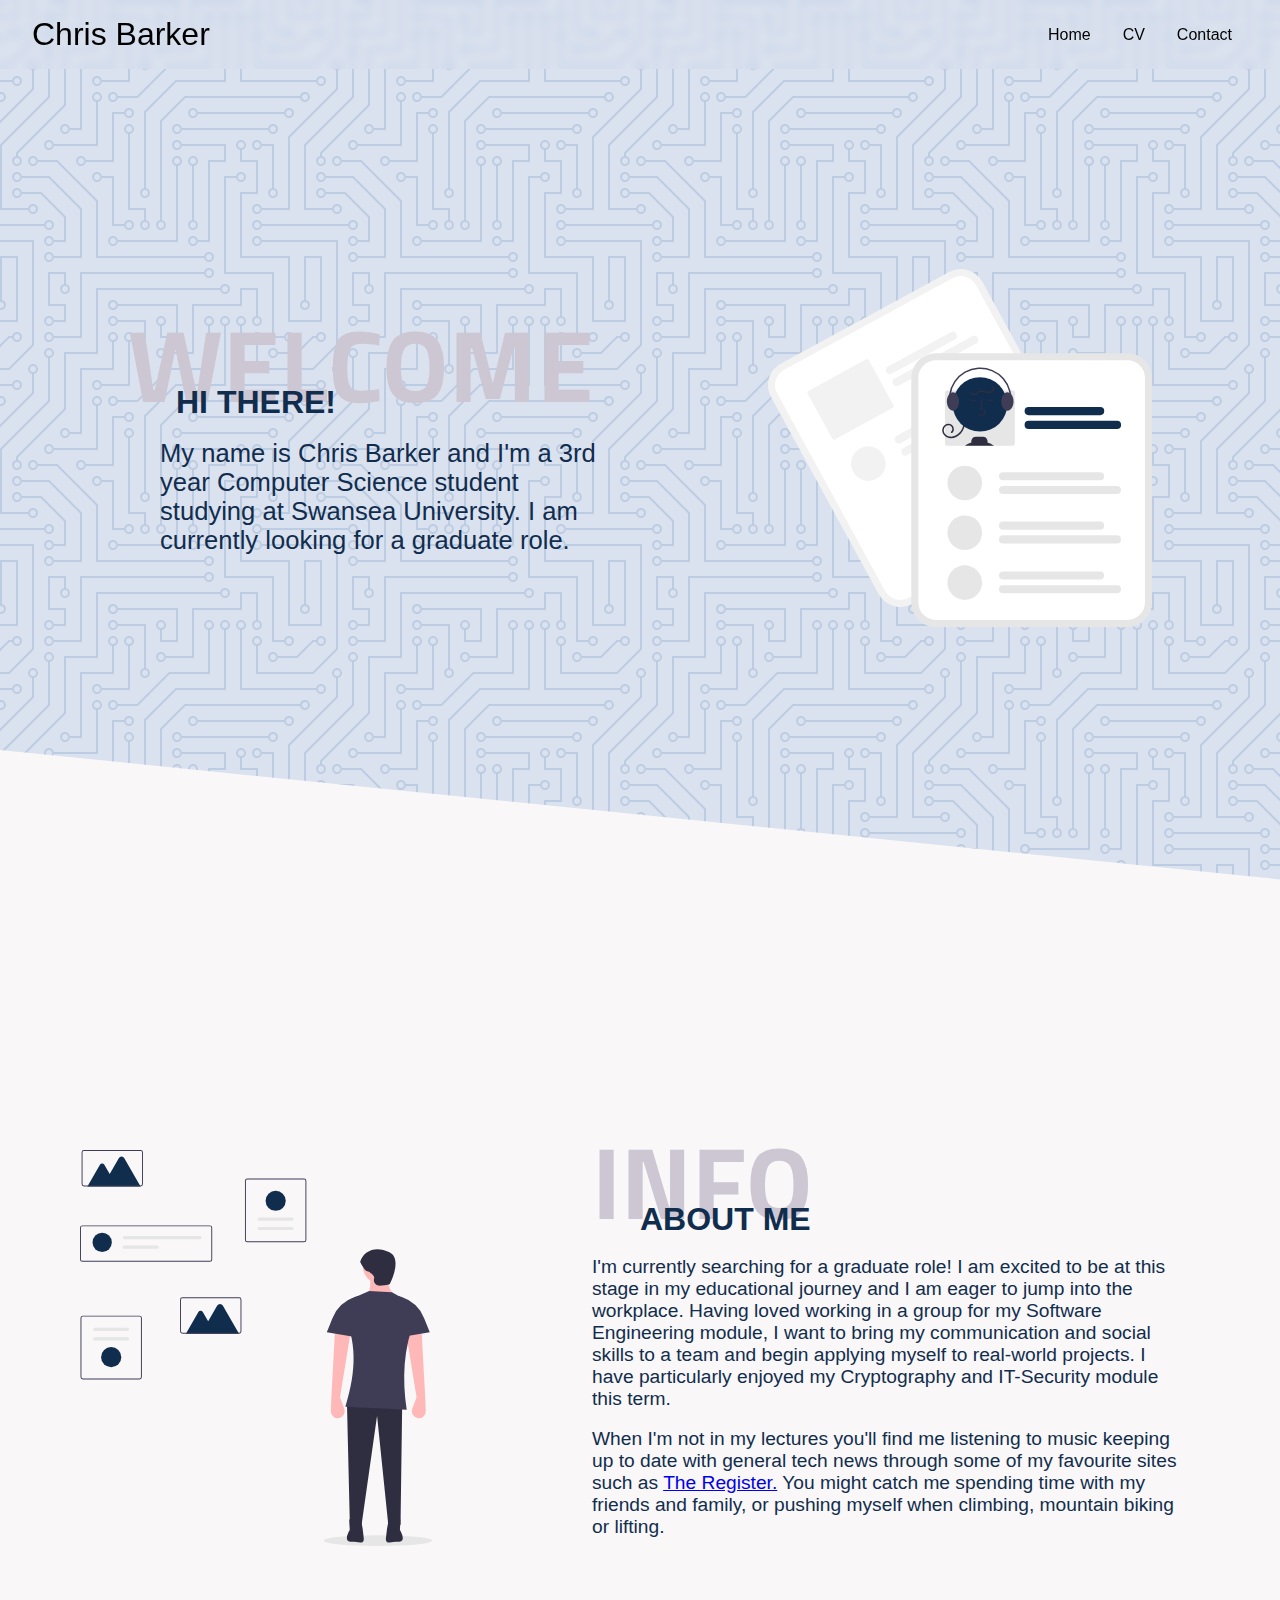
<file: index.html>
<!DOCTYPE html>
<html lang="en">
    <head>
        <meta charset="UTF-8">
        <meta name="viewport" content="width=device-width, initial-scale=1.0">
        <link rel="stylesheet" href="style.css">
        <script src="main.js" defer></script>
        <title>Chris Barker</title>
    </head>

    <body>
        <header class="header">
            <a href="#">Chris Barker</a>
            <div class="menu-btn">
                <div class="menu-btn_lines"></div>
            </div>
            <ul class="menu-items">
                <li><a href="index.html" class="menu-item">Home</a></li>
                <li><a href="cv.html" class="menu-item">CV</a></li>
                <li><a href="contact.html" class="menu-item">Contact</a></li>
            </ul>
        </header>

        <section class="section hero-section">
            <div class="hero-col">
                <h1>Welcome</h1>
                <h2>Hi there!</h2>
                <br>
                <h3>My name is Chris Barker and I'm a 3rd year Computer Science student studying at Swansea University. I am currently looking for a graduate role.</h3>
            </div>
            <div class="hero-col hero-img">
                <img src="resources/resume.svg" alt="Resume Image">
            </div>
            <div class="custom-shape-divider-bottom-1610556241">
                <svg data-name="Layer 1" xmlns="http://www.w3.org/2000/svg" viewBox="0 0 1200 120" preserveAspectRatio="none">
                    <path d="M1200 120L0 16.48 0 0 1200 0 1200 120z" class="shape-fill"></path>
                </svg>
            </div>
        </section>

        <section class="section about-section">
            <div class="about-col about-img">
                <img src="resources/personal.svg" alt="Personal Image">
            </div>
            <div class="about-col">
                <h1>Info</h1>
                <h2>About Me</h2>
                <br>
                <p>I'm currently searching for a graduate role! I am excited to be at this stage in my educational journey and I am eager to jump into the workplace. Having loved working in a group for my Software Engineering module, I want to bring my communication and social skills to a team and begin applying myself to real-world projects. I have particularly enjoyed my Cryptography and IT-Security module this term.</p>
                <br><p>When I'm not in my lectures you'll find me listening to music keeping up to date with general tech news through some of my favourite sites such as <a href="https://www.theregister.com/">The Register.</a> You might catch me spending time with my friends and family, or pushing myself when climbing, mountain biking or lifting. </p>
            </div>
        </section>
    </body>
</html>
</file>
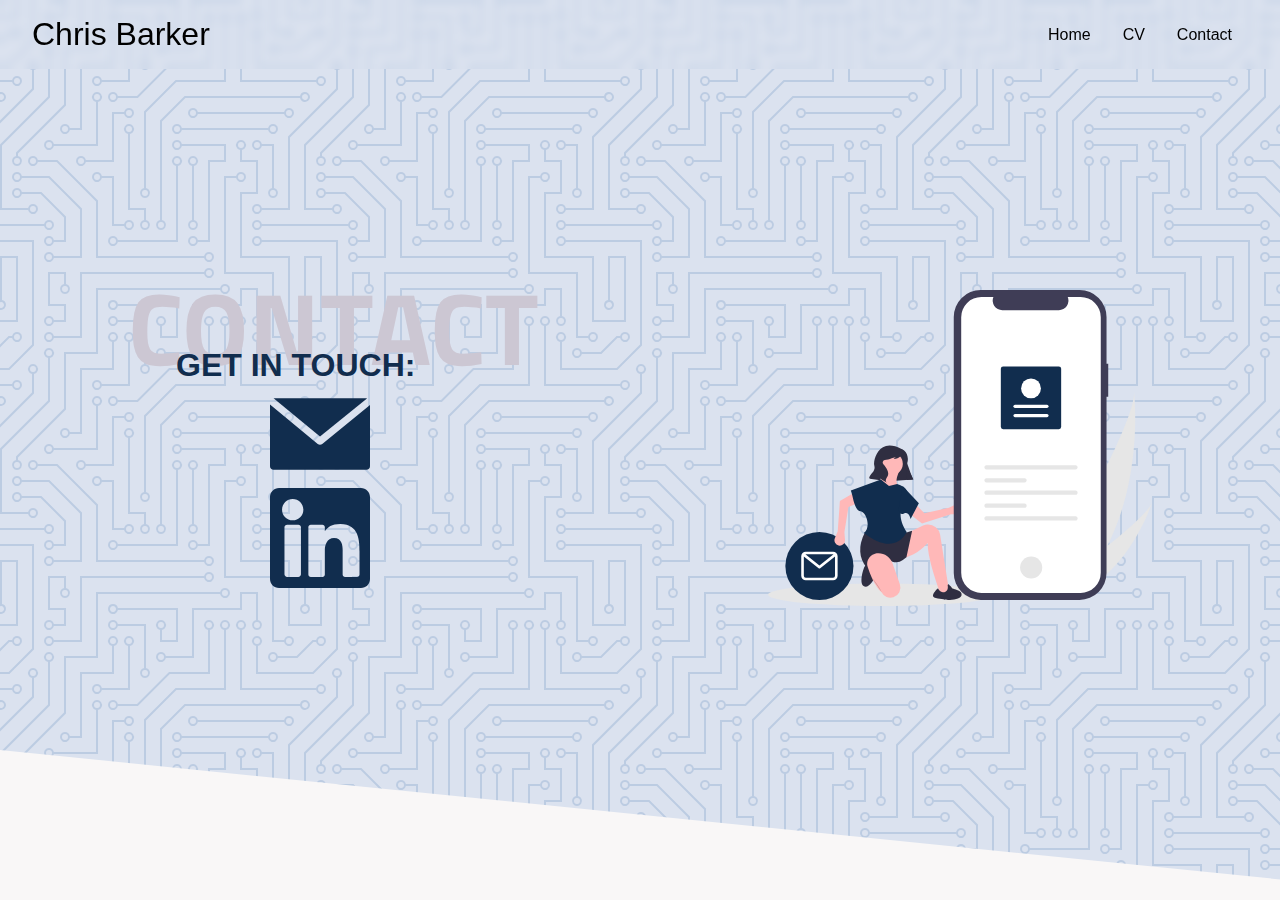
<file: contact.html>
<!DOCTYPE html>
<html lang="en">
    <head>
        <meta charset="UTF-8">
        <meta name="viewport" content="width=device-width, initial-scale=1.0">
        <link rel="stylesheet" href="style.css">
        <script src="main.js" defer></script>
        <title>Chris Barker Contact</title>
    </head>

    <body>
        <header class="header">
            <a href="#">Chris Barker</a>
            <div class="menu-btn">
                <div class="menu-btn_lines"></div>
            </div>
            <ul class="menu-items">
                <li><a href="index.html" class="menu-item">Home</a></li>
                <li><a href="cv.html" class="menu-item">CV</a></li>
                <li><a href="contact.html" class="menu-item">Contact</a></li>
            </ul>
        </header>

        <section class="section hero-section">
            <div class="hero-col">
                <h1>Contact</h1>
                <h2>Get in touch:</h2>
                <a href="mailto:chris.10697@gmail.com?subject=Job%20Offer"><img src="resources/email.svg" width="100" height="100" alt="Email Link"></a>
                <a href="https://www.linkedin.com/in/christopherdavidbarker/"><img src="resources/linkedin.svg" width="100" height="100" alt="LinkedIn Link"></a>
            </div>
            <div class="hero-col hero-img">
                <img src="resources/contact.svg" alt="Contact image">
            </div>
            <div class="custom-shape-divider-bottom-1610556241">
                <svg data-name="Layer 1" xmlns="http://www.w3.org/2000/svg" viewBox="0 0 1200 120" preserveAspectRatio="none">
                    <path d="M1200 120L0 16.48 0 0 1200 0 1200 120z" class="shape-fill"></path>
                </svg>
            </div>
        </section>
    </body>
</html>
</file>
<file: style.css>
/* globals */
@import url('https://fonts.googleapis.com/css2?family=Titillium+Web&display=swap');

* {
    margin: 0;
    padding: 0;
    box-sizing: border-box;
    max-width: 100%;
}

body {
    font-family: Monterrat, sans-serif;
}

/* header */
.header {
    position: fixed;
    top: 0;
    left: 0;
    right: 0;
    display: flex;
    justify-content: space-between;
    padding: 1rem 2rem;
    z-index: 1;
    backdrop-filter: blur(5px);
}

.header a {
    text-decoration: none;
    color: black;
    font-size: 2rem;
}

.menu-items {
    list-style: none;
    display: flex;
    align-items: center;
}

.menu-items li a {
    font-size: 1rem;
    padding: 0.5em 1em;
    transition: background 0.3s ease-in-out, color 03.s ease-in-out;
}

.menu-items li a:hover {
    background-color: #ccc7d3;
}

/* nav menu button */
.menu-btn {
    position: relative;
    display: none;
    justify-content: center;
    align-items: center;
    width: 1.5rem;
    height: 1.5rem;
    cursor: pointer;
    z-index: 1;
}

.menu-btn_lines,
.menu-btn_lines::before,
.menu-btn_lines::after {
    width: 1.5rem;
    height: 0.1rem;
    background-color: black;
    transition: all 0.5s ease-in-out;
}

.menu-btn_lines::before,
.menu-btn_lines::after {
    content: "";
    position: absolute;
}

.menu-btn_lines::before {
    transform: translateY(-0.5rem);
}

.menu-btn_lines::after {
    transform: translateY(0.5rem);
}

/* animation */
.menu-btn.open .menu-btn_lines {
    transform: translateX(2rem);
    background-color: transparent;
}

.menu-btn.open .menu-btn_lines::before {
    transform: rotate(45deg) translate(-1.5rem, 1.5rem);
    background-color: white;
}

.menu-btn.open .menu-btn_lines::after {
    transform: rotate(-45deg) translate(-1.5rem, -1.5rem);
    background-color: white;
}

/* sections */
.section {
    position: relative;
    height: 100vh;
    display: flex;
    justify-content: center;
    align-items: center;
}

/* hero section */
.hero-section {
    background-color: #dbe2ef;
    background-image: url("data:image/svg+xml,%3Csvg xmlns='http://www.w3.org/2000/svg' viewBox='0 0 304 304' width='304' height='304'%3E%3Cpath fill='%233f72af' fill-opacity='0.2' d='M44.1 224a5 5 0 1 1 0 2H0v-2h44.1zm160 48a5 5 0 1 1 0 2H82v-2h122.1zm57.8-46a5 5 0 1 1 0-2H304v2h-42.1zm0 16a5 5 0 1 1 0-2H304v2h-42.1zm6.2-114a5 5 0 1 1 0 2h-86.2a5 5 0 1 1 0-2h86.2zm-256-48a5 5 0 1 1 0 2H0v-2h12.1zm185.8 34a5 5 0 1 1 0-2h86.2a5 5 0 1 1 0 2h-86.2zM258 12.1a5 5 0 1 1-2 0V0h2v12.1zm-64 208a5 5 0 1 1-2 0v-54.2a5 5 0 1 1 2 0v54.2zm48-198.2V80h62v2h-64V21.9a5 5 0 1 1 2 0zm16 16V64h46v2h-48V37.9a5 5 0 1 1 2 0zm-128 96V208h16v12.1a5 5 0 1 1-2 0V210h-16v-76.1a5 5 0 1 1 2 0zm-5.9-21.9a5 5 0 1 1 0 2H114v48H85.9a5 5 0 1 1 0-2H112v-48h12.1zm-6.2 130a5 5 0 1 1 0-2H176v-74.1a5 5 0 1 1 2 0V242h-60.1zm-16-64a5 5 0 1 1 0-2H114v48h10.1a5 5 0 1 1 0 2H112v-48h-10.1zM66 284.1a5 5 0 1 1-2 0V274H50v30h-2v-32h18v12.1zM236.1 176a5 5 0 1 1 0 2H226v94h48v32h-2v-30h-48v-98h12.1zm25.8-30a5 5 0 1 1 0-2H274v44.1a5 5 0 1 1-2 0V146h-10.1zm-64 96a5 5 0 1 1 0-2H208v-80h16v-14h-42.1a5 5 0 1 1 0-2H226v18h-16v80h-12.1zm86.2-210a5 5 0 1 1 0 2H272V0h2v32h10.1zM98 101.9V146H53.9a5 5 0 1 1 0-2H96v-42.1a5 5 0 1 1 2 0zM53.9 34a5 5 0 1 1 0-2H80V0h2v34H53.9zm60.1 3.9V66H82v64H69.9a5 5 0 1 1 0-2H80V64h32V37.9a5 5 0 1 1 2 0zM101.9 82a5 5 0 1 1 0-2H128V37.9a5 5 0 1 1 2 0V82h-28.1zm16-64a5 5 0 1 1 0-2H146v44.1a5 5 0 1 1-2 0V18h-26.1zm102.2 270a5 5 0 1 1 0 2H98v14h-2v-16h124.1zM242 149.9V160h16v34h-16v62h48v48h-2v-46h-48v-66h16v-30h-16v-12.1a5 5 0 1 1 2 0zM53.9 18a5 5 0 1 1 0-2H64V2H48V0h18v18H53.9zm112 32a5 5 0 1 1 0-2H192V0h50v2h-48v48h-28.1zm-48-48a5 5 0 0 1-9.8-2h2.07a3 3 0 1 0 5.66 0H178v34h-18V21.9a5 5 0 1 1 2 0V32h14V2h-58.1zm0 96a5 5 0 1 1 0-2H137l32-32h39V21.9a5 5 0 1 1 2 0V66h-40.17l-32 32H117.9zm28.1 90.1a5 5 0 1 1-2 0v-76.51L175.59 80H224V21.9a5 5 0 1 1 2 0V82h-49.59L146 112.41v75.69zm16 32a5 5 0 1 1-2 0v-99.51L184.59 96H300.1a5 5 0 0 1 3.9-3.9v2.07a3 3 0 0 0 0 5.66v2.07a5 5 0 0 1-3.9-3.9H185.41L162 121.41v98.69zm-144-64a5 5 0 1 1-2 0v-3.51l48-48V48h32V0h2v50H66v55.41l-48 48v2.69zM50 53.9v43.51l-48 48V208h26.1a5 5 0 1 1 0 2H0v-65.41l48-48V53.9a5 5 0 1 1 2 0zm-16 16V89.41l-34 34v-2.82l32-32V69.9a5 5 0 1 1 2 0zM12.1 32a5 5 0 1 1 0 2H9.41L0 43.41V40.6L8.59 32h3.51zm265.8 18a5 5 0 1 1 0-2h18.69l7.41-7.41v2.82L297.41 50H277.9zm-16 160a5 5 0 1 1 0-2H288v-71.41l16-16v2.82l-14 14V210h-28.1zm-208 32a5 5 0 1 1 0-2H64v-22.59L40.59 194H21.9a5 5 0 1 1 0-2H41.41L66 216.59V242H53.9zm150.2 14a5 5 0 1 1 0 2H96v-56.6L56.6 162H37.9a5 5 0 1 1 0-2h19.5L98 200.6V256h106.1zm-150.2 2a5 5 0 1 1 0-2H80v-46.59L48.59 178H21.9a5 5 0 1 1 0-2H49.41L82 208.59V258H53.9zM34 39.8v1.61L9.41 66H0v-2h8.59L32 40.59V0h2v39.8zM2 300.1a5 5 0 0 1 3.9 3.9H3.83A3 3 0 0 0 0 302.17V256h18v48h-2v-46H2v42.1zM34 241v63h-2v-62H0v-2h34v1zM17 18H0v-2h16V0h2v18h-1zm273-2h14v2h-16V0h2v16zm-32 273v15h-2v-14h-14v14h-2v-16h18v1zM0 92.1A5.02 5.02 0 0 1 6 97a5 5 0 0 1-6 4.9v-2.07a3 3 0 1 0 0-5.66V92.1zM80 272h2v32h-2v-32zm37.9 32h-2.07a3 3 0 0 0-5.66 0h-2.07a5 5 0 0 1 9.8 0zM5.9 0A5.02 5.02 0 0 1 0 5.9V3.83A3 3 0 0 0 3.83 0H5.9zm294.2 0h2.07A3 3 0 0 0 304 3.83V5.9a5 5 0 0 1-3.9-5.9zm3.9 300.1v2.07a3 3 0 0 0-1.83 1.83h-2.07a5 5 0 0 1 3.9-3.9zM97 100a3 3 0 1 0 0-6 3 3 0 0 0 0 6zm0-16a3 3 0 1 0 0-6 3 3 0 0 0 0 6zm16 16a3 3 0 1 0 0-6 3 3 0 0 0 0 6zm16 16a3 3 0 1 0 0-6 3 3 0 0 0 0 6zm0 16a3 3 0 1 0 0-6 3 3 0 0 0 0 6zm-48 32a3 3 0 1 0 0-6 3 3 0 0 0 0 6zm16 16a3 3 0 1 0 0-6 3 3 0 0 0 0 6zm32 48a3 3 0 1 0 0-6 3 3 0 0 0 0 6zm-16 16a3 3 0 1 0 0-6 3 3 0 0 0 0 6zm32-16a3 3 0 1 0 0-6 3 3 0 0 0 0 6zm0-32a3 3 0 1 0 0-6 3 3 0 0 0 0 6zm16 32a3 3 0 1 0 0-6 3 3 0 0 0 0 6zm32 16a3 3 0 1 0 0-6 3 3 0 0 0 0 6zm0-16a3 3 0 1 0 0-6 3 3 0 0 0 0 6zm-16-64a3 3 0 1 0 0-6 3 3 0 0 0 0 6zm16 0a3 3 0 1 0 0-6 3 3 0 0 0 0 6zm16 96a3 3 0 1 0 0-6 3 3 0 0 0 0 6zm0 16a3 3 0 1 0 0-6 3 3 0 0 0 0 6zm16 16a3 3 0 1 0 0-6 3 3 0 0 0 0 6zm16-144a3 3 0 1 0 0-6 3 3 0 0 0 0 6zm0 32a3 3 0 1 0 0-6 3 3 0 0 0 0 6zm16-32a3 3 0 1 0 0-6 3 3 0 0 0 0 6zm16-16a3 3 0 1 0 0-6 3 3 0 0 0 0 6zm-96 0a3 3 0 1 0 0-6 3 3 0 0 0 0 6zm0 16a3 3 0 1 0 0-6 3 3 0 0 0 0 6zm16-32a3 3 0 1 0 0-6 3 3 0 0 0 0 6zm96 0a3 3 0 1 0 0-6 3 3 0 0 0 0 6zm-16-64a3 3 0 1 0 0-6 3 3 0 0 0 0 6zm16-16a3 3 0 1 0 0-6 3 3 0 0 0 0 6zm-32 0a3 3 0 1 0 0-6 3 3 0 0 0 0 6zm0-16a3 3 0 1 0 0-6 3 3 0 0 0 0 6zm-16 0a3 3 0 1 0 0-6 3 3 0 0 0 0 6zm-16 0a3 3 0 1 0 0-6 3 3 0 0 0 0 6zm-16 0a3 3 0 1 0 0-6 3 3 0 0 0 0 6zM49 36a3 3 0 1 0 0-6 3 3 0 0 0 0 6zm-32 0a3 3 0 1 0 0-6 3 3 0 0 0 0 6zm32 16a3 3 0 1 0 0-6 3 3 0 0 0 0 6zM33 68a3 3 0 1 0 0-6 3 3 0 0 0 0 6zm16-48a3 3 0 1 0 0-6 3 3 0 0 0 0 6zm0 240a3 3 0 1 0 0-6 3 3 0 0 0 0 6zm16 32a3 3 0 1 0 0-6 3 3 0 0 0 0 6zm-16-64a3 3 0 1 0 0-6 3 3 0 0 0 0 6zm0 16a3 3 0 1 0 0-6 3 3 0 0 0 0 6zm-16-32a3 3 0 1 0 0-6 3 3 0 0 0 0 6zm80-176a3 3 0 1 0 0-6 3 3 0 0 0 0 6zm16 0a3 3 0 1 0 0-6 3 3 0 0 0 0 6zm-16-16a3 3 0 1 0 0-6 3 3 0 0 0 0 6zm32 48a3 3 0 1 0 0-6 3 3 0 0 0 0 6zm16-16a3 3 0 1 0 0-6 3 3 0 0 0 0 6zm0-32a3 3 0 1 0 0-6 3 3 0 0 0 0 6zm112 176a3 3 0 1 0 0-6 3 3 0 0 0 0 6zm-16 16a3 3 0 1 0 0-6 3 3 0 0 0 0 6zm0 16a3 3 0 1 0 0-6 3 3 0 0 0 0 6zm0 16a3 3 0 1 0 0-6 3 3 0 0 0 0 6zM17 180a3 3 0 1 0 0-6 3 3 0 0 0 0 6zm0 16a3 3 0 1 0 0-6 3 3 0 0 0 0 6zm0-32a3 3 0 1 0 0-6 3 3 0 0 0 0 6zm16 0a3 3 0 1 0 0-6 3 3 0 0 0 0 6zM17 84a3 3 0 1 0 0-6 3 3 0 0 0 0 6zm32 64a3 3 0 1 0 0-6 3 3 0 0 0 0 6zm16-16a3 3 0 1 0 0-6 3 3 0 0 0 0 6z'%3E%3C/path%3E%3C/svg%3E");
}

.hero-col {
    padding: clamp(1rem, 8vw, 5rem);
    max-width: 50%;
}

.hero-section img {
    width: clamp(250px, 30vw, 500px);
}

/* about section */
.about-section {
    background-color: #f9f7f7;
}

.about-col {
    padding: clamp(1rem, 8vw, 5rem);
    max-width: 60%;
}

.about-section img {
    width: clamp(200px, 30vw, 500px);
}

.section h1 {
    font-family: "Titillium Web", serif;
    font-size: clamp(60px, 8vw, 200px);
    font-weight: 700;
    line-height: 3vw;
    color: #ccc7d3;
    text-transform: uppercase;
}

.section h2 {
    font-size: clamp(18px, 2.5vw, 60px);
    color: #112d4e;
    padding-left: 3rem;
    text-transform: uppercase;
}

.section h3 {
    font-size: clamp(16px, 2vw, 30px);
    font-weight: normal;
    color: #112d4e;
    padding-left: 2rem;
}

.section p {
    font-size: clamp(14px, 1.5vw, 30px);
    color: #112d4e;
    padding-right: 1rem;
}

.section ul {
    list-style-type: none;
}

/* custom shape for hero section */
.custom-shape-divider-bottom-1610556241 {
    position: absolute;
    bottom: 0;
    left: 0;
    width: 100%;
    overflow: hidden;
    line-height: 0;
    transform: rotate(180deg);
}

.custom-shape-divider-bottom-1610556241 svg {
    position: relative;
    display: block;
    width: calc(159% + 1.3px);
    height: 150px;
}

.custom-shape-divider-bottom-1610556241 .shape-fill {
    fill: #F9F7F7;
}

/** For mobile devices **/
@media (max-width: 767px) {
    .custom-shape-divider-bottom-1610556241 svg {
        width: calc(200% + 1.3px);
        height: 130px;
    }
    .header a {
        font-size: 1rem;
    }
    .menu-btn {
        display: flex;
    }
    .menu-items {
        flex-direction: column;
        justify-content: space-around;
        position: absolute;
        top: 0;
        right: 0;
        left: 0;
        height: 100vh;
        transform: translateX(100vw);
        transition: transform 0.3s ease-in-out;
        background-color: #dbe2ef;
    }
    .menu-items.open {
        transform: translateX(0);
    }
    .menu-items li {
        width: 100vw;
        height: 100%;
    }
    .menu-items li a {
        color: #112d4e;
        font-size: 5vh;
        display: flex;
        justify-content: center;
        align-items: center;
        width: 100%;
        height: 100%;
    }
    .menu-items li a:hover {
        color: black;
    }
}
</file>
